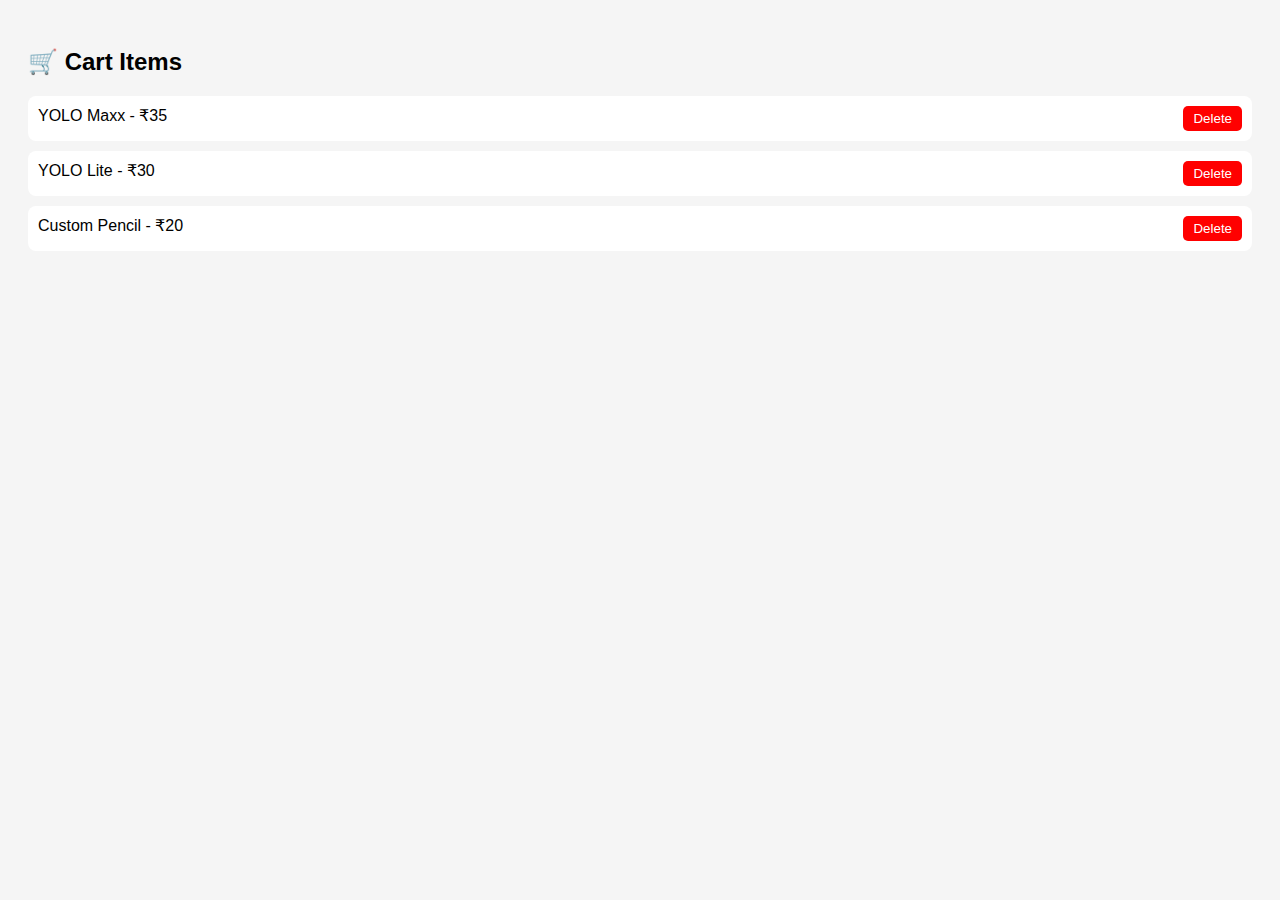
<file: checkout.html>
<!DOCTYPE html>
<html lang="en">
<head>
  <title>Simple Delete Button</title>
  <meta charset="UTF-8">
  <meta name="viewport" content="width=device-width, initial-scale=1.0">

  <style>
    body {
      font-family: Arial;
      padding: 20px;
      background: #f5f5f5;
    }

    .item {
      background: white;
      padding: 10px;
      margin: 10px 0;
      border-radius: 8px;
      display: flex;
      justify-content: space-between;
    }

    button {
      background: red;
      color: white;
      border: none;
      padding: 5px 10px;
      border-radius: 5px;
      cursor: pointer;
    }
  </style>
</head>

<body>

<h2>🛒 Cart Items</h2>

<div class="item">
  <span>YOLO Maxx - ₹35</span>
  <button onclick="this.parentElement.remove()">Delete</button>
</div>

<div class="item">
  <span>YOLO Lite - ₹30</span>
  <button onclick="this.parentElement.remove()">Delete</button>
</div>

<div class="item">
  <span>Custom Pencil - ₹20</span>
  <button onclick="this.parentElement.remove()">Delete</button>
</div>

</body>
</html>
</file>
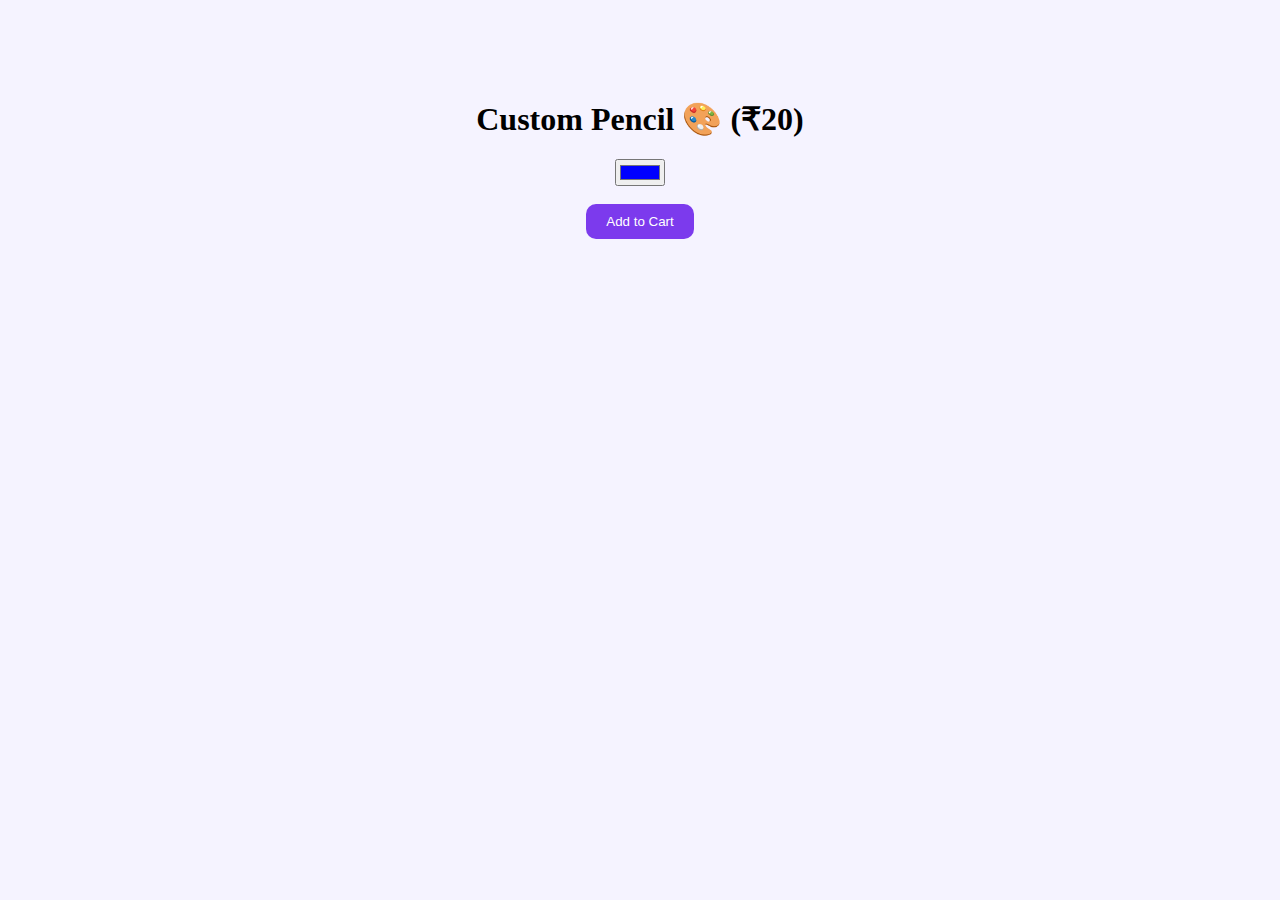
<file: custom-pencils.html>
<!DOCTYPE html>
<html>
<head>
<title>Custom Pencil</title>
<style>
body{font-family:Poppins;background:#f5f3ff;text-align:center;margin-top:100px;}
button{background:#7c3aed;color:white;border:none;padding:10px 20px;border-radius:10px;}
</style>
</head>

<body>

<h1>Custom Pencil 🎨 (₹20)</h1>

<input type="color" id="color" value="#0000ff"><br><br>
<button onclick="addToCart()">Add to Cart</button>

<script>
function addToCart(){
let cart = JSON.parse(localStorage.getItem("cart")) || [];
cart.push({name:"Custom Pencil",price:20,color:document.getElementById("color").value});
localStorage.setItem("cart",JSON.stringify(cart));
alert("Added!");
}
</script>

</body>
</html>
</file>
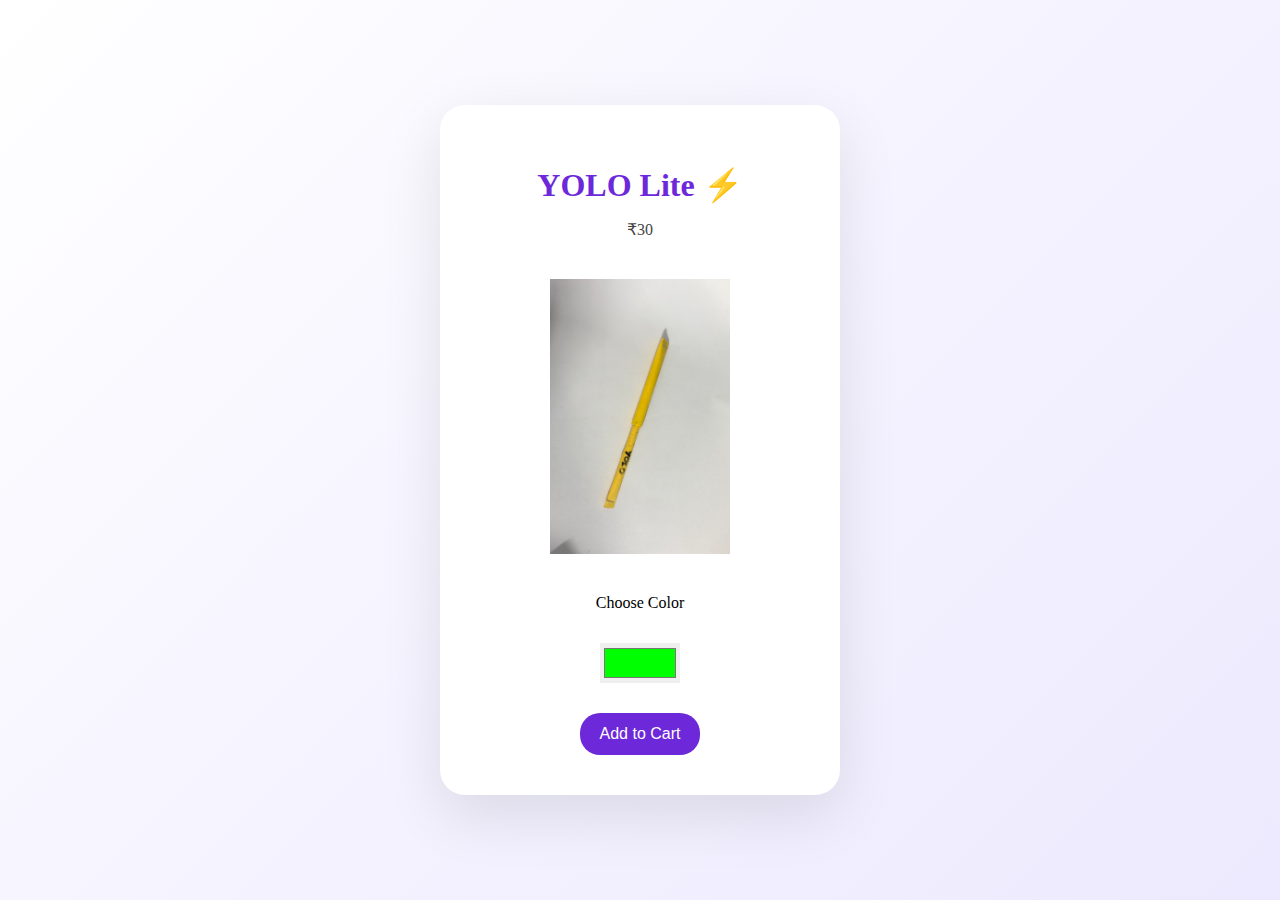
<file: yolo-lite.html>
<!DOCTYPE html>
<html>
<head>
<title>YOLO Lite</title>

<style>
body{
margin:0;
font-family:-apple-system;
background:linear-gradient(135deg,#ffffff,#f5f3ff,#ede9fe);
display:flex;
justify-content:center;
align-items:center;
height:100vh;
}

.card{
background:white;
padding:40px;
border-radius:25px;
box-shadow:0 20px 60px rgba(0,0,0,0.1);
text-align:center;
width:320px;
}

h1{
color:#6d28d9;
margin-bottom:10px;
}

.price{
color:#444;
margin-bottom:20px;
}

img{
width:180px;
margin:20px 0;
transition:0.3s;
}

img:hover{
transform:scale(1.05);
}

input[type="color"]{
width:80px;
height:40px;
border:none;
cursor:pointer;
margin:15px 0;
}

button{
margin-top:15px;
padding:12px 20px;
border:none;
border-radius:20px;
background:#6d28d9;
color:white;
font-size:16px;
cursor:pointer;
transition:0.3s;
}

button:hover{
background:#5b21b6;
transform:scale(1.05);
}
</style>

</head>

<body>

<div class="card">

<h1>YOLO Lite ⚡</h1>
<p class="price">₹30</p>

<img src="Yolo-lite.png">

<p>Choose Color</p>
<input type="color" id="color" value="#00ff00">

<br>

<button onclick="addToCart()">Add to Cart</button>

</div>

<script>
function addToCart(){

let color = document.getElementById("color").value;

let cart = JSON.parse(localStorage.getItem("cart")) || [];

cart.push({
name: "YOLO Lite",
price: 30,
color: color
});

localStorage.setItem("cart", JSON.stringify(cart));

alert("Added to Cart!");
}
</script>

</body>
</html>
</file>
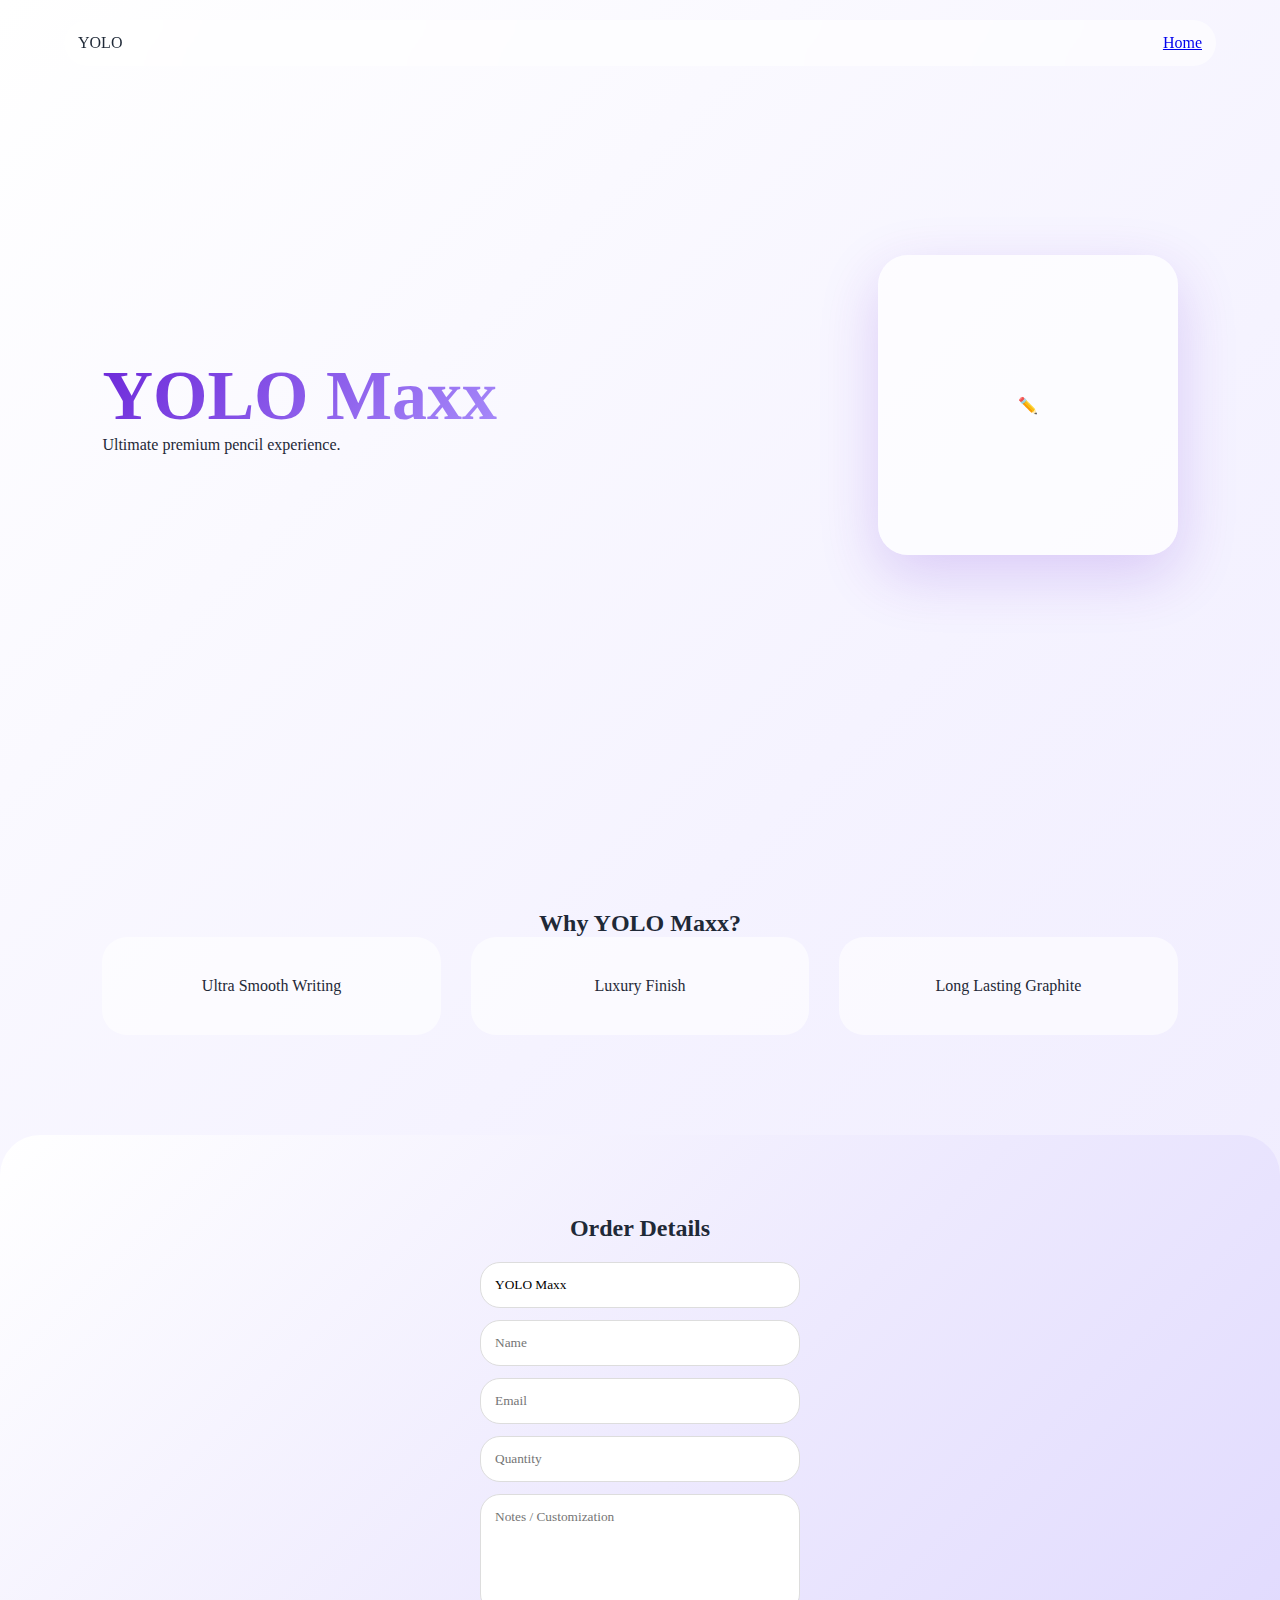
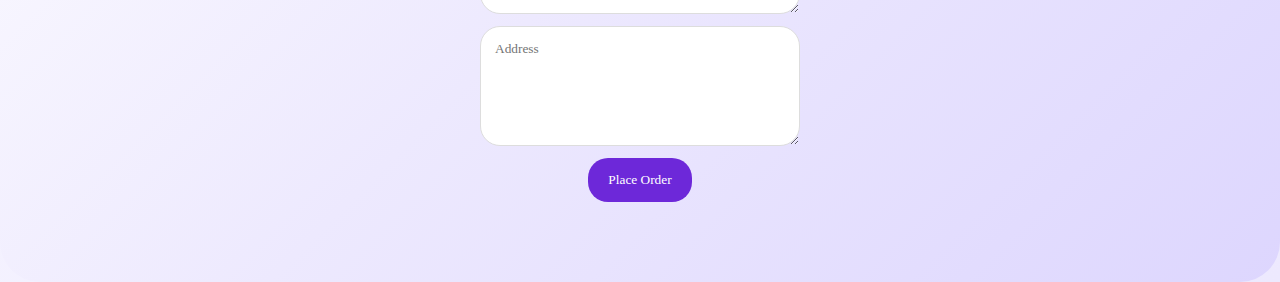
<file: yolo-maxx.html>
<!DOCTYPE html>
<html lang="en">
<head>
<meta charset="UTF-8">
<meta name="viewport" content="width=device-width, initial-scale=1.0">
<title>YOLO Maxx</title>

<style>
*{margin:0;padding:0;box-sizing:border-box;font-family:-apple-system;}
body{background:linear-gradient(135deg,#fff,#f5f3ff,#ede9fe);color:#1f2937;}

nav{
position:fixed;top:20px;left:50%;transform:translateX(-50%);
width:90%;padding:14px;background:rgba(255,255,255,0.6);
backdrop-filter:blur(20px);border-radius:25px;
display:flex;justify-content:space-between;
}

.hero{height:90vh;display:flex;align-items:center;justify-content:space-between;padding:0 8%;}
.hero h1{font-size:70px;background:linear-gradient(135deg,#6d28d9,#a78bfa);
-webkit-background-clip:text;-webkit-text-fill-color:transparent;}

.product-img{
width:300px;height:300px;border-radius:30px;
background:rgba(255,255,255,0.7);display:flex;
align-items:center;justify-content:center;
box-shadow:0 20px 60px rgba(109,40,217,0.2);
}

.features{padding:100px 8%;text-align:center;}
.feature-grid{display:grid;grid-template-columns:repeat(auto-fit,minmax(250px,1fr));gap:30px;}
.card{background:rgba(255,255,255,0.6);padding:40px;border-radius:25px;}

.contact{padding:80px 8%;text-align:center;background:linear-gradient(135deg,#fff,#ede9fe,#ddd6fe);border-radius:40px;}
.contact-box{display:flex;flex-direction:column;align-items:center;gap:12px;margin-top:20px;}
.contact-box input,.contact-box textarea{width:320px;padding:14px;border-radius:20px;border:1px solid #ddd;}
.contact-box textarea{height:120px;}
.contact-box button{padding:14px 20px;border:none;border-radius:20px;background:#6d28d9;color:white;}

</style>
</head>

<body>

<nav>
<div>YOLO</div>
<a href="index.html">Home</a>
</nav>

<section class="hero">
<div>
<h1>YOLO Maxx</h1>
<p>Ultimate premium pencil experience.</p>
</div>
<div class="product-img">✏️</div>
</section>

<section class="features">
<h2>Why YOLO Maxx?</h2>
<div class="feature-grid">
<div class="card">Ultra Smooth Writing</div>
<div class="card">Luxury Finish</div>
<div class="card">Long Lasting Graphite</div>
</div>
</section>

<section class="contact">
<h2>Order Details</h2>

<form action="https://formbold.com/s/6vKbe" method="POST" class="contact-box">
<input type="hidden" name="_subject" value="YOLO Maxx Order">
<input type="text" name="product" value="YOLO Maxx" readonly>

<input type="text" name="name" placeholder="Name" required>
<input type="email" name="email" placeholder="Email" required>
<input type="number" name="quantity" placeholder="Quantity" required>

<textarea name="details" placeholder="Notes / Customization"></textarea>
<textarea name="address" placeholder="Address" required></textarea>

<button type="submit">Place Order</button>
</form>
</section>

</body>
</html>
</file>
